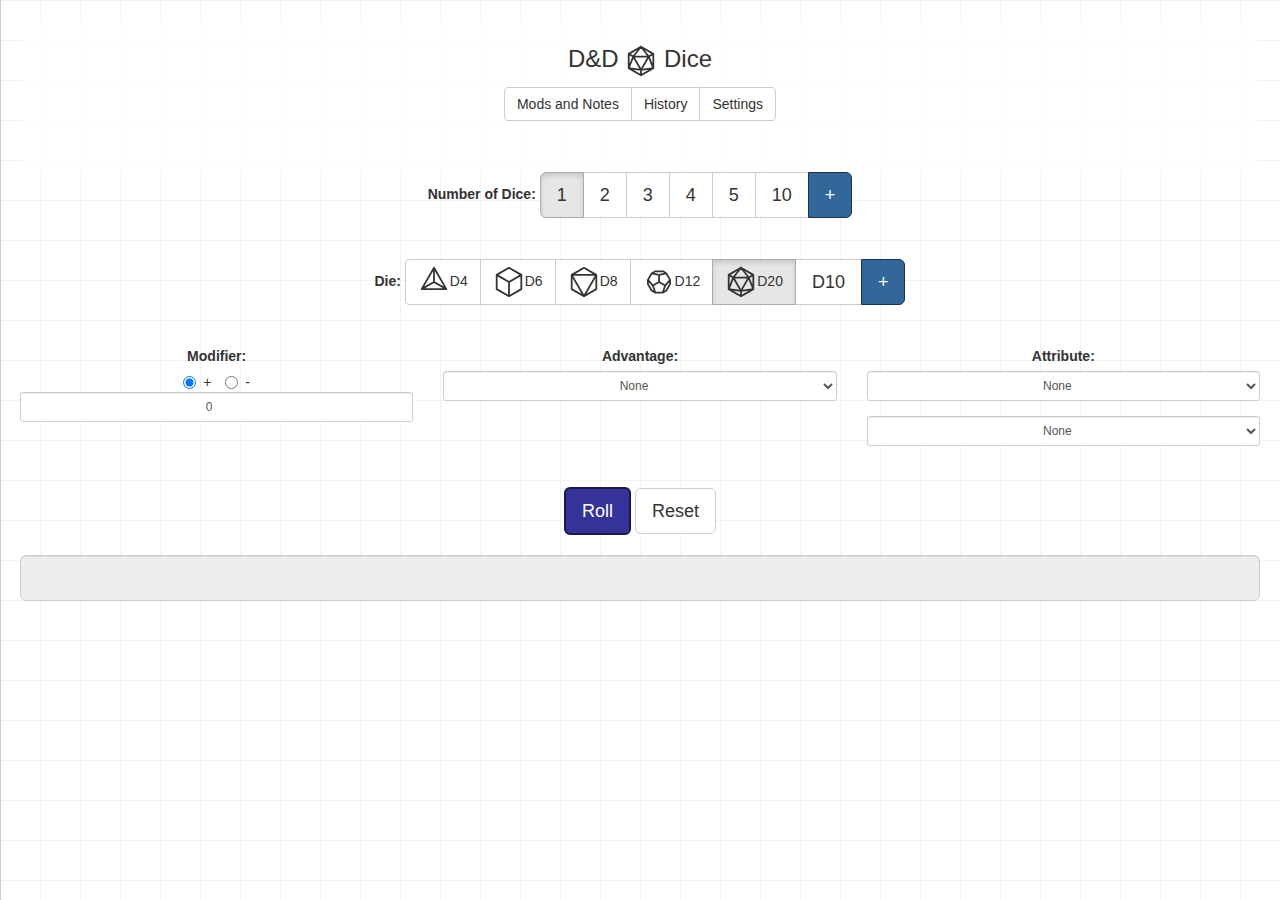
<file: index.html>
<!DOCTYPE html>
<html lang="en">
<head>

	<meta name="viewport" content="width=device-width, initial-scale=1">
	<meta charset="utf-8">
	<meta name="title=" content="D&D Dice Roller">
	<meta name="robots" content="index, follow">
	<meta name="description" content="Use D&D Dice Roller to easily roll any number any dice, with modifiers and more">
	<meta name="keywords" content="dnd, d&d, dnd dice, dnd roller, dnd dice roller, d&d dice, d&d roller, d&d dice roller, dungeons and dragons, dice, die, roller, roll, dice roller, die roller">

	<meta name="theme-color" content="#339">
	<meta name="msapplication-navbutton-color" content="#339">
	<meta name="apple-mobile-web-app-status-bar-style" content="#339">
	<link rel="manifest" href="manifest.webmanifest">

	<link rel="stylesheet" href="https://maxcdn.bootstrapcdn.com/bootstrap/3.3.7/css/bootstrap.min.css">
	<script src="https://ajax.googleapis.com/ajax/libs/jquery/3.3.1/jquery.min.js"></script>
	<script src="https://maxcdn.bootstrapcdn.com/bootstrap/3.3.7/js/bootstrap.min.js"></script>
	<link rel="stylesheet" href="https://use.fontawesome.com/releases/v5.1.1/css/all.css" integrity="sha384-O8whS3fhG2OnA5Kas0Y9l3cfpmYjapjI0E4theH4iuMD+pLhbf6JI0jIMfYcK3yZ" crossorigin="anonymous">

	<link rel="stylesheet" type="text/css" href="styles/common.css">
	<link rel="stylesheet" type="text/css" href="styles/dice-styles.css">
	<link rel="stylesheet" type="text/css" href="styles/side-nav.css">
	<link id="nightTheme" rel="stylesheet" type="text/css" href="">

	<script src="scripts/common.js"></script>
	<script src="scripts/dice-scripts.js"></script>
	<script src="scripts/console.js"></script>

	<script>
	//https://codelabs.developers.google.com/codelabs/add-to-home-screen/#5
	if('serviceWorker' in navigator) {
		navigator.serviceWorker.register('service-worker.js')
			.then(function(reg){
				console.log("Service worker successfully registered");
		}).catch(function(err) {
				console.log("Service worker registration failed: ", err);
		});
	} 
	</script>

	<link rel="icon" href="img/d20.png" type="image/png">

	<title>D&D Dice Roller</title>

	<!-- sharethis -->
	<script type='text/javascript' src='//platform-api.sharethis.com/js/sharethis.js#property=5b864aad7b4f100011fe46e7&product=inline-share-buttons' async='async'></script>

</head>
<body>

<div class="sticky-top">
	<button id="menuButton" onclick="openNav()"><i class="fas fa-bars"></i></button>
	<div id="sideNav">
		<a href="#" class="closebtn" onclick="closeNav()">&times;</a>
		<a class="nav-red" href="char.html"><img src="img/d6-white.svg" width="32px"> Character Roller</a>
		<a class="nav-green" href="spell.html"><img src="img/d8-white.svg" width="32px"> Spell Searcher</a>
		<!-- <a href="init.html">Initiative Tracker</a> -->
	</div>

	<h3 class="text-center">D&D <img id="titleImg" src="img/d20.svg" width="32px"> Dice</h3>

	<div class="btn-group">
		<button class="btn btn-default" data-toggle="modal" data-target="#modModal">
			Mods and Notes <i class="fas fa-pencil-alt"></i>
		</button>
		<button class="btn btn-default" data-toggle="modal" data-target="#historyModal">
			History <i class="fas fa-history"></i>
		</button>
		<button class="btn btn-default" data-toggle="modal" data-target="#settingModal">
			Settings <i class="fas fa-cog"></i>
		</button>
	</div>

	<hr>
</div>

	<div class="modal fade" id="modModal">
		<div class="modal-dialog">
			<div class="modal-content">
				<div class="modal-header">
					<button type="button" class="close" data-dismiss="modal">&times;</button>
					<h4 class="modal-title">Mods and Notes <i class="fas fa-pencil-alt"></i></h4>
				</div>
				<div class="modal-body">
					<p><b>Modifiers:</b></p>
					<div class="input-group">
						<input id="str" class="form-control input-sm" type="number" value="0" min="-99" max="99" maxlength="3">
						<p class="input-group-addon">Str</p>
						<input id="dex" class="form-control input-sm" type="number" value="0" min="-99" max="99" maxlength="3">
						<p class="input-group-addon">Dex</p>
						<input id="con" class="form-control input-sm" type="number" value="0" min="-99" max="99" maxlength="3">
						<p class="input-group-addon">Con</p>
					</div>
					<div class="input-group">
						<input id="int" class="form-control input-sm" type="number" value="0" min="-99" max="99" maxlength="3">
						<p class="input-group-addon">Int</p>
						<input id="wis" class="form-control input-sm" type="number" value="0" min="-99" max="99" maxlength="3">
						<p class="input-group-addon">Wis</p>
						<input id="cha" class="form-control input-sm" type="number" value="0" min="-99" max="99" maxlength="3">
						<p class="input-group-addon">Cha</p>
					</div>
					<br>
					<div class="input-group">
						<input id="prf" class="form-control input-sm" type="number" value="0" min="-99" max="99" maxlength="3">
						<p class="input-group-addon">Proficiency</p>
						<input id="spl" class="form-control input-sm" type="number" value="0" min="-99" max="99" maxlength="3">
						<p class="input-group-addon">Spell Atk</p>
						<input id="itv" class="form-control input-sm" type="number" value="0" min="-99" max="99" maxlength="3">
						<p class="input-group-addon">Initiative</p>
					</div>
					<br>
					<div class="btn-group">
						<button id="clearMods" class="btn btn-default">
							Clear Modifiers <i class="fas fa-eraser"></i>
						</button>
						<button id="downloadMods" class="btn btn-default">
							Download Modifiers <i class="fas fa-download"></i>
						</button>
						<a id="downloadModsLink" class="hidden" download="modifiers.txt"></a>
						<button id="uploadMods" class="btn btn-default">
							Upload Modifiers <i class="fas fa-upload"></i>
						</button>
						<input id="fileInput" class="hidden" type="file" accept=".txt">
					</div>
					<hr>
					<div class="form-group">
						<label for="notes">Notes:</label>
						<textarea class="form-control" rows="5" id="notes"></textarea>
					</div>
					<div class="btn-group">
						<button id="clearNotes" class="btn btn-default">
							Clear Notes <i class="fas fa-eraser"></i>
						</button>
						<button id="downloadNotes" class="btn btn-default">
							Download Notes <i class="fas fa-download"></i>
						</button>
						<a id="downloadNotesLink" class="hidden" download="notes.txt"></a>
					</div>
				</div>
			</div>
		</div>
	</div>
	
	<div class="modal fade" id="historyModal">
		<div class="modal-dialog">
			<div class="modal-content">
				<div class="modal-header">
					<button type="button" class="close" data-dismiss="modal">&times;</button>
					<h4 class="modal-title">History <i class="fas fa-history"></i></h4>
				</div>
				<div class="modal-body">
					<textarea id="historyText" class="form-control" rows="10"></textarea>
					<br>
					<p>You've rolled <span id="numDiceRolled">0</span> dice</p>
				</div>
				<div class="modal-footer">
					<div class="btn-group">
						<button id="clearHistory" class="btn btn-default">
							Clear History <i class="fas fa-eraser"></i>
						</button>

						<button id="downloadHistory" class="btn btn-default">
							Download History <i class="fas fa-download"></i>
						</button>
						<a id="downloadHistoryLink" class="hidden" download="history.txt"></a>
					</div>
				</div>
			</div>
		</div>
	</div>
</div>

<div class="modal fade" id="settingModal">
	<div class="modal-dialog">
		<div class="modal-content">
			<div class="modal-header">
				<button type="button" class="close" data-dismiss="modal">&times;</button>
				<h4 class="modal-title">Settings <i class="fas fa-cog"></i></h4>
			</div>
			<div class="modal-body">
				<button onclick="toggleFullscreen()" class="btn btn-default">
					Fullscreen <i class="fas fa-arrows-alt"></i>
				</button>
				<button id="nightButton" class="btn btn-default">
					Night Theme <i class="fas fa-moon"></i>
				</button>
				<button id="consoleButton" class="btn btn-default">
					Roll Console <i class="fas fa-terminal"></i>
				</button>
				<br><br>
				<button id="speakButton" class="btn btn-default">
					Speak Roll Results <i class="fas fa-volume-up"></i>
				</button>

			</div>
			<div class="modal-footer">
				<div class="btn-group">
					<button title="Contact us at contact@rgbstudios.org" onclick="window.open('mailto:contact@rgbstudios.org','_blank');" class="btn btn-default">
						Contact <i class="fas fa-envelope"></i>
					</button>
					<button id="copyUrl" class="btn btn-default" title="Copy link to website">
						Copy <i class="fas fa-copy"></i>
					</button>
					<button title="Donate on PayPal" onclick="window.open('https://www.paypal.me/RGBStudios','_blank');" class="btn btn-default">
						Donate <i class="fas fa-donate"></i>
					</button>
				</div>
				<br><br>
				<p>Consider checking out my <a href="https://justingolden.me/map-generator/" target="_blank">map generator</a></p>
				<p>V.0.0.3</p>
			</div>
		</div>
	</div>
</div>
</div>

<div class="modal fade" id="numDiceModal">
	<div class="modal-dialog">
		<div class="modal-content">
			<div class="modal-header">
				<button type="button" class="close" data-dismiss="modal">&times;</button>
				<h4 class="modal-title">Number of Dice <i class="fas fa-dice"></i></h4>
			</div>
			<div class="modal-body">
				<input id="numDiceModalInput" class="form-control input-lg" type="number" min="6" value="10" max="999" maxlength="3">
				<br>
				<button id="numDiceSubmit" class="btn btn-default">Submit</button>
				<br><br>
			</div>
		</div>
	</div>
</div>

<div class="modal fade" id="diceSidesModal">
	<div class="modal-dialog">
		<div class="modal-content">
			<div class="modal-header">
				<button type="button" class="close" data-dismiss="modal">&times;</button>
				<h4 class="modal-title">Dice Sides <i class="fas fa-dice"></i></h4>
			</div>
			<div class="modal-body">
				<div class="input-group">
					<p class="input-group-addon">D</p>
					<input id="diceSidesModalInput" class="form-control input-lg" type="number" min="2" value="10" max="999" maxlength="3">
				</div>
				<br>
				<button id="diceSidesSubmit" class="btn btn-default">Submit</button>
				<br><br>
			</div>
		</div>
	</div>
</div>

<div id="consoleDiv" class="input-group">
	<input id="consoleInput" type="text" class="form-control" placeholder="Type a command to roll...">
	<span class="input-group-btn">
		<button id="consoleRollButton" class="btn btn-default" type="button">Roll <i class="fas fa-dice"></i></button>
	</span>
</div>

<label>Number of Dice: </label>
<div id="numDiceDiv" class="btn-group">
	<buton class="btn active btn-default btn-lg">1</buton>
	<buton class="btn btn-default btn-lg">2</buton>
	<buton class="btn btn-default btn-lg">3</buton>
	<buton class="btn btn-default btn-lg">4</buton>
	<buton class="btn btn-default btn-lg">5</buton>
	<buton id="numDiceButtonCustom" class="btn btn-default btn-lg">10</buton>
	<buton id="numDiceButtonPlus" class="btn btn-info btn-lg" data-toggle="modal" data-target="#numDiceModal">+</buton>
</div>
<hr>

<label>Die: </label>
<div id="diceSidesDiv" class="btn-group">
	<buton class="btn btn-default btn-md"><img src="img/d4.svg" class="die-img">D4</buton>
	<buton class="btn btn-default btn-md"><img src="img/d6.svg" class="die-img">D6</buton>
	<buton class="btn btn-default btn-md"><img src="img/d8.svg" class="die-img">D8</buton>
	<buton class="btn btn-default btn-md"><img src="img/d12.svg" class="die-img">D12</buton>
	<buton class="btn active btn-default btn-md"><img src="img/d20.svg" class="die-img">D20</buton>
	<buton id="diceSidesButtonCustom" class="btn btn-default btn-lg">D10</buton>
	<buton id="diceSidesButtonPlus" class="btn btn-info btn-lg" data-toggle="modal" data-target="#diceSidesModal">+</buton>
</div>
<hr>

<div class="row">
	<div class="col-sm-12 col-md-4">
		<label>Modifier:</label>
		<form>
			<label class="radio-inline"><input checked type="radio" name="plusMinusRadio" value="+">+</label>
			<label class="radio-inline"><input type="radio" name="plusMinusRadio" value="-">-</label>
		</form>
		<input id="modifierInput" class="form-control input-sm" type="number" value="0" min="0" max="999" maxlength="3">
	</div>
	<div class="col-sm-6 col-md-4">
		<label>Advantage:</label>
		<select id="advantageSelect" class="form-control input-sm">
			<option value="0">None</option>
			<option value="1">Advantage</option>
			<option value="-1">Disadvantage</option>
		</select>
	</div>
	<div class="col-sm-6 col-md-4">
		<div class="form-group">
			<label>Attribute:</label>
			<select id="attributeSelect1" class="form-control input-sm">
				<option value="non">None</option>
				<option value="str">Str</option>
				<option value="dex">Dex</option>
				<option value="con">Con</option>
				<option value="int">Int</option>
				<option value="wis">Wis</option>
				<option value="cha">Cha</option>
			</select>
		</div>
		<select id="attributeSelect2" class="form-control input-sm">
			<option value="non">None</option>
			<option value="prf">Proficiency</option>
			<option value="exp">Expertise</option>
			<option value="spl">Spell Atk</option>
			<option value="itv">Initiative</option>
		</select>
	</div>
</div>

<hr>

<button id="rollButton" class="btn btn-primary btn-lg">Roll <i class="fas fa-dice"></i></button>
<button id="resetButton" class="btn btn-default btn-lg">Reset <i class="fas fa-sync-alt"></i></button>
<br><br>
<input disabled id="output" class="form-control input-lg" type="text" value="">
<br>

<div class="sharethis-inline-share-buttons"></div>

<!-- Global site tag (gtag.js) - Google Analytics -->
<script async src="https://www.googletagmanager.com/gtag/js?id=UA-104632692-3"></script>
<script>
window.dataLayer = window.dataLayer || [];
function gtag(){dataLayer.push(arguments);}
gtag('js', new Date());

gtag('config', 'UA-104632692-3');
</script>

</body>
</html>
</file>
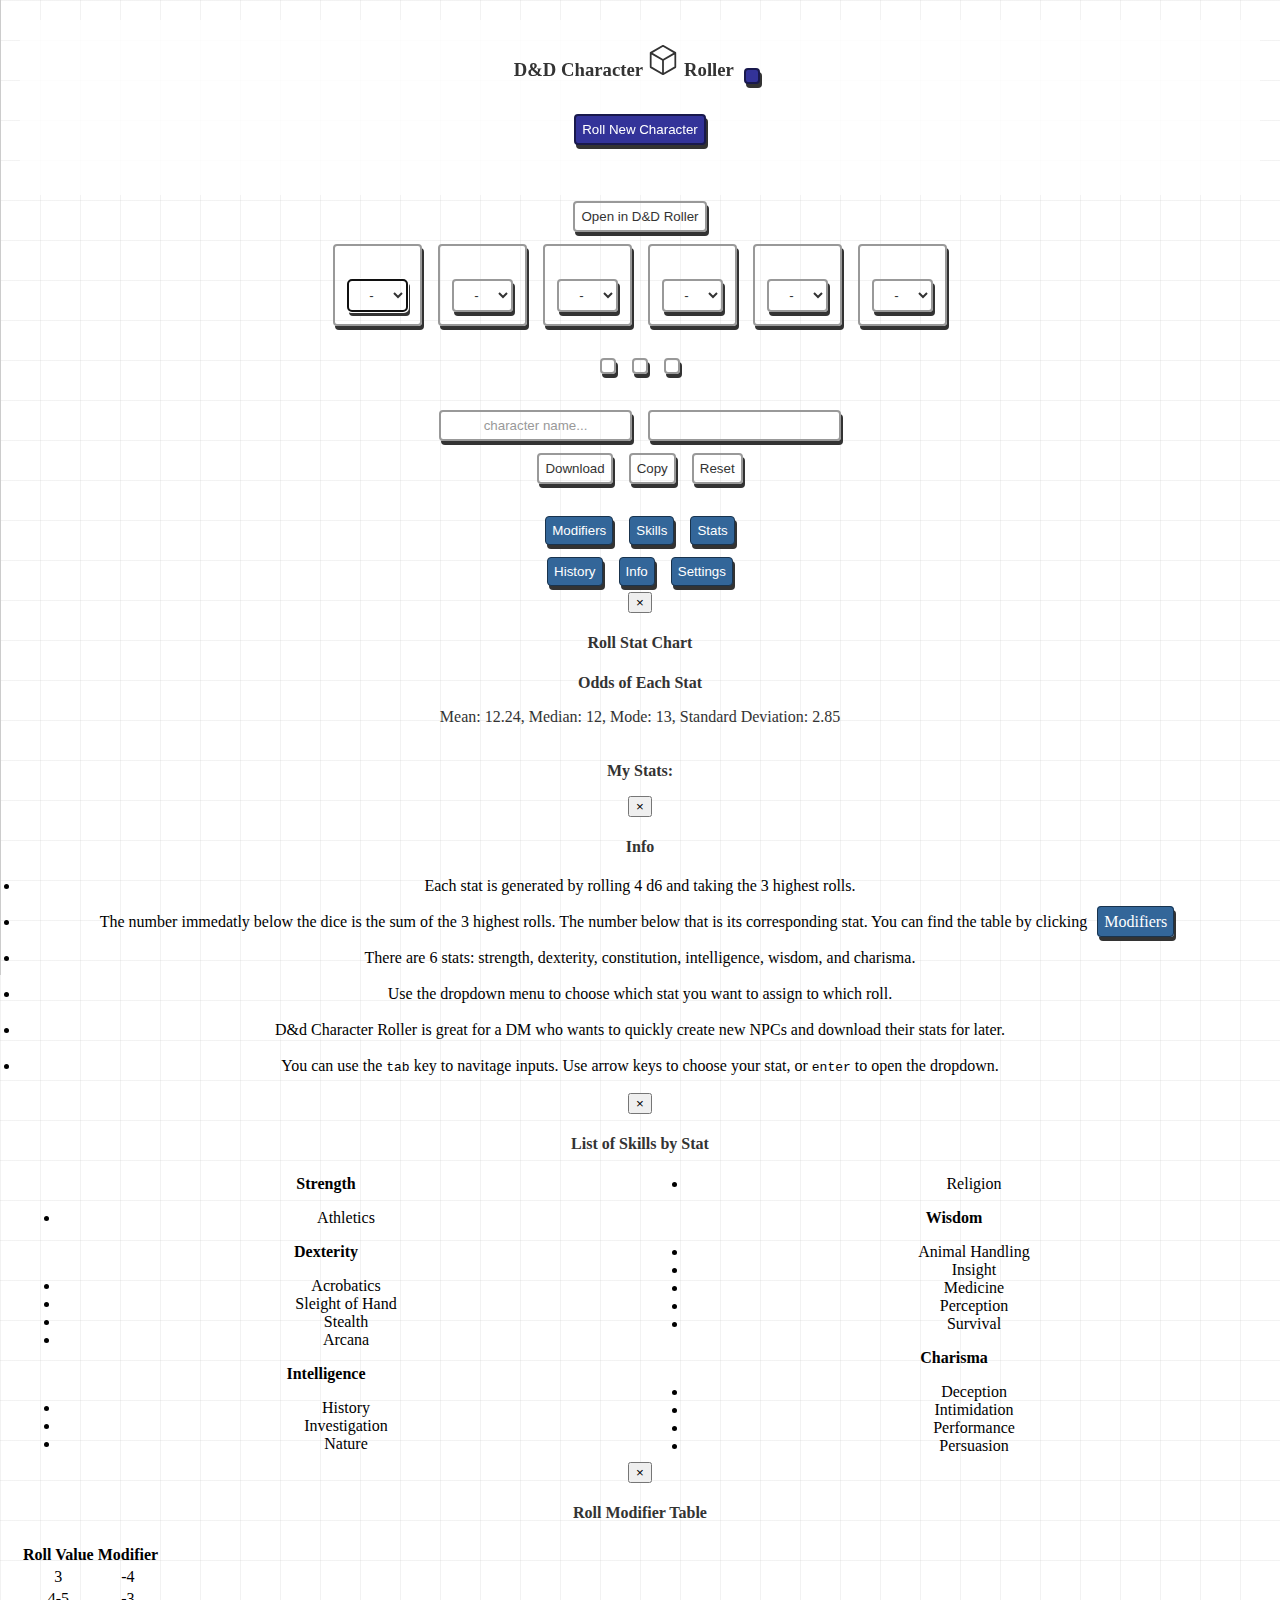
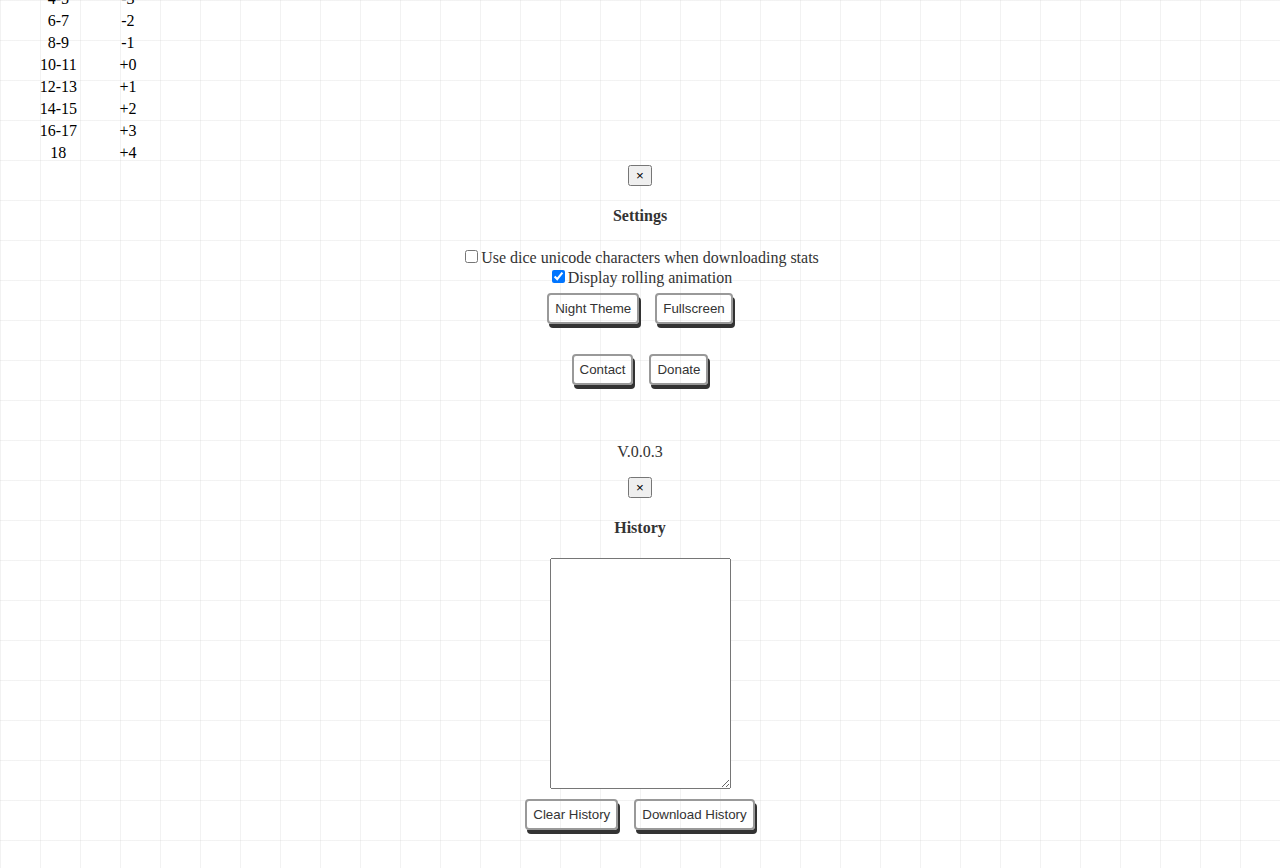
<file: char.html>
<!DOCTYPE html>
<html lang="en">
<head>

	<meta name="viewport" content="width=device-width, initial-scale=1">
	<meta charset="utf-8">
	<meta name="title=" content="D&D Character Roller">
	<meta name="robots" content="index, follow">
	<meta name="description" content="Use D&D Character Roller to easily roll stats for a new D&D character, complete with graphs, download, and more">
	<meta name="keywords" content="dnd, d&d, character, d&d character, dnd character, character roller, character stat, stat roller, character generator, dungeons and dragons, dice, die, roller, roll, dice roller, die roller">

	<meta name="theme-color" content="#339">
	<meta name="msapplication-navbutton-color" content="#339">
	<meta name="apple-mobile-web-app-status-bar-style" content="#339">
	<link rel="manifest" href="manifest.webmanifest">

	<link rel="stylesheet" href="https://maxcdn.bootstrapcdn.com/bootstrap/3.4.1/css/bootstrap.min.css">
	<script src="https://ajax.googleapis.com/ajax/libs/jquery/3.3.1/jquery.min.js"></script>
	<script src="https://maxcdn.bootstrapcdn.com/bootstrap/3.4.1/js/bootstrap.min.js"></script>
	<link rel="stylesheet" href="https://use.fontawesome.com/releases/v5.1.1/css/all.css" integrity="sha384-O8whS3fhG2OnA5Kas0Y9l3cfpmYjapjI0E4theH4iuMD+pLhbf6JI0jIMfYcK3yZ" crossorigin="anonymous">

	<link rel="stylesheet" type="text/css" href="styles/common.css">
	<link rel="stylesheet" type="text/css" href="styles/char-styles.css">
	<link rel="stylesheet" type="text/css" href="styles/side-nav.css">
	<link id="nightTheme" rel="stylesheet" type="text/css" href="">

	<link rel="icon" href="img/d6.png" type="image/png">

	<title>D&D Character Roller</title>

	<!-- google charts -->
	<script type="text/javascript" src="https://www.gstatic.com/charts/loader.js"></script> 

	<script src="scripts/common.js"></script>
	<script src="scripts/char-scripts.js"></script>
	<script src="scripts/chart.js"></script>

	<script>
	//https://codelabs.developers.google.com/codelabs/add-to-home-screen/#5
	if('serviceWorker' in navigator) {
		navigator.serviceWorker.register('service-worker.js')
			.then(function(reg){
				console.log("Service worker successfully registered");
		}).catch(function(err) {
				console.log("Service worker registration failed: ", err);
		});
	}
	</script>

</head>
<body>

<div class="sticky-top">
	<button id="menuButton" onclick="openNav()"><i class="fas fa-bars"></i></button>
	<div id="sideNav">
		<a href="#" class="closebtn" onclick="closeNav()">&times;</a>
		<a class="nav-blue" href="index.html"><img src="img/d20-white.svg" width="32px"> Dice Roller</a>
		<a class="nav-green" href="spell.html"><img src="img/d8-white.svg" width="32px"> Spell Searcher</a>
		<!-- <a href="init.html">Initiative Tracker</a> -->
	</div>

	<h3 class="text-center">D&D Character <img id="titleImg" src="img/d6.svg" width="32px"> Roller
	<button id="copyLinkButton" title="copy link to rolls" class="btn btn-primary"><i class="fas fa-copy"></i></button>
	</h3>

	<button id="genButton" class="btn btn-lg btn-primary">Roll New Character <i class="fas fa-dice"></i> </button>
	<h4 id="numChars"></h4>
	<hr>
</div>

<div id="givenRollsAlert" class="alert alert-info alert-dismissible" role="alert">
<button type="button" class="close" data-dismiss="alert" aria-label="Close"><span aria-hidden="true">&times;</span></button>
<span id="givenRollsAlertSpan"></span>
</div>

<button id="openButton" class="btn"> <i class="fas fa-external-link-alt"></i> Open in D&D Roller</button>

<div class="row">
	<div class="statDiv">
		<h2 id="stat1rolls" class="statRolls"></h2><h4 id="stat1"></h4>
		<select autofocus="autofocus" id="stat1Mod" class="statMod"> <option value=" - ">-</option> <option value="Str">Str</option> <option value="Dex">Dex</option> <option value="Con">Con</option> <option value="Int">Int</option> <option value="Wis">Wis</option> <option value="Cha">Cha</option> </select>
	</div>
	<div class="statDiv">
		<h2 id="stat2rolls" class="statRolls"></h2><h4 id="stat2"></h4>
		<select id="stat2Mod" class="statMod"> <option value=" - ">-</option> <option value="Str">Str</option> <option value="Dex">Dex</option> <option value="Con">Con</option> <option value="Int">Int</option> <option value="Wis">Wis</option> <option value="Cha">Cha</option> </select>
	</div>
	<div class="statDiv">
		<h2 id="stat3rolls" class="statRolls"></h2><h4 id="stat3"></h4>
		<select id="stat3Mod" class="statMod"> <option value=" - ">-</option> <option value="Str">Str</option> <option value="Dex">Dex</option> <option value="Con">Con</option> <option value="Int">Int</option> <option value="Wis">Wis</option> <option value="Cha">Cha</option> </select>
	</div>
	<div class="statDiv">
		<h2 id="stat4rolls" class="statRolls"></h2><h4 id="stat4"></h4>
		<select id="stat4Mod" class="statMod"> <option value=" - ">-</option> <option value="Str">Str</option> <option value="Dex">Dex</option> <option value="Con">Con</option> <option value="Int">Int</option> <option value="Wis">Wis</option> <option value="Cha">Cha</option> </select>
	</div>
	<div class="statDiv">
		<h2 id="stat5rolls" class="statRolls"></h2><h4 id="stat5"></h4>
		<select id="stat5Mod" class="statMod"> <option value=" - ">-</option> <option value="Str">Str</option> <option value="Dex">Dex</option> <option value="Con">Con</option> <option value="Int">Int</option> <option value="Wis">Wis</option> <option value="Cha">Cha</option> </select>
	</div>
	<div class="statDiv">
		<h2 id="stat6rolls" class="statRolls"></h2><h4 id="stat6"></h4>
		<select id="stat6Mod" class="statMod"> <option value=" - ">-</option> <option value="Str">Str</option> <option value="Dex">Dex</option> <option value="Con">Con</option> <option value="Int">Int</option> <option value="Wis">Wis</option> <option value="Cha">Cha</option> </select>
	</div>
</div>
<hr>

<div id="statsInfo" class="statDiv"></div>
<div id="statsInfoAvg" class="statDiv"></div>
<div id="statsInfoStdDev" class="statDiv"></div>
<hr>

<input id="nameInput" maxlength="50" placeholder="character name..." type="text" />
<input id="numbersInput" onclick="this.setSelectionRange(0, this.value.length)" type="text" />
<div class="btn-group">
	<a id="downloadLink" class="hidden" target="_blank" download="stats.txt"></a>
	<button id="download" title="Download stats as txt file" class="btn"> <i class="fas fa-download"></i> Download</button>
	<button id="copyButton" title="Copy stats" class="btn"> <i class="fas fa-copy"></i> Copy</button>
	<button id="resetStat" title="Reset stat selections" class="btn"> <i class="fas fa-sync-alt"></i> Reset</button>
</div>
<hr>

<div class="row">
	<div class="col-md-4 col-md-offset-2">
		<button title="Roll modifier table" class="btn btn-info" data-toggle="modal" data-target="#tableModal"><i class="fas fa-table"></i> Modifiers</button>
		<button title="List of skills by stat" class="btn btn-info" data-toggle="modal" data-target="#listModal"><i class="fas fa-list"></i> Skills</button>
		<button title="Roll stat chart" class="btn btn-info" data-toggle="modal" data-target="#chartModal"><i class="fas fa-chart-bar"></i> Stats</button>
	</div>
	<div class="col-md-4">
		<button title="History of rolled characters" class="btn btn-info" data-toggle="modal" data-target="#historyModal"><i class="fas fa-history"></i> History</button>
		<button title="Info" class="btn btn-info" data-toggle="modal" data-target="#infoModal"><i class="fas fa-info-circle"></i> Info</button>
		<button title="Settings" class="btn btn-info" data-toggle="modal" data-target="#settingsModal"><i class="fas fa-cog"></i> Settings</button>
	</div>
</div>

<div class="modal fade" id="chartModal">
	<div class="modal-dialog modal-lg">
		<div class="modal-content">
			<div class="modal-header">
				<button type="button" class="close" data-dismiss="modal">&times;</button>
				<h4 class="modal-title">Roll Stat Chart <i class="fas fa-chart-bar"></i></h4>
			</div>
			<div class="modal-body">
				<p><b>Odds of Each Stat</b></p>
				<p>Mean: 12.24, Median: 12, Mode: 13, Standard Deviation: 2.85</p>
				<div id="barchart"></div>
				<hr>
				<p><b>My Stats:</b></p>
				<div id="my-rolls-barchart"></div>
			</div>
		</div>
	</div>
</div>

<div class="modal fade" id="infoModal">
	<div class="modal-dialog modal-lg">
		<div class="modal-content">
			<div class="modal-header">
				<button type="button" class="close" data-dismiss="modal">&times;</button>
				<h4 class="modal-title">Info <i class="fas fa-info-circle"></i></h4>
			</div>
			<div class="modal-body">
				<!-- TODO: list more features -->
				<li>Each stat is generated by rolling 4 d6 and taking the 3 highest rolls.</li><br>
				<li>The number immedatly below the dice is the sum of the 3 highest rolls. The number below that is its corresponding stat. You can find the table by clicking <buton id="tableModalButton" class="btn btn-info" data-toggle="modal" data-target="#tableModal"><i class="fas fa-table"></i> Modifiers</buton> </li><br>
				<li>There are 6 stats: strength, dexterity, constitution, intelligence, wisdom, and charisma.</li><br>
				<li>Use the dropdown menu to choose which stat you want to assign to which roll.</li><br>
				<li>D&d Character Roller is great for a DM who wants to quickly create new NPCs and download their stats for later.</li><br>
				<li>You can use the <kbd>tab</kbd> key to navitage inputs. Use arrow keys to choose your stat, or <kbd>enter</kbd> to open the dropdown.</li><br>
			</div>
		</div>
	</div>
</div>

<div class="modal fade" id="listModal">
	<div class="modal-dialog modal-lg">
		<div class="modal-content">
			<div class="modal-header">
				<button type="button" class="close" data-dismiss="modal">&times;</button>
				<h4 class="modal-title">List of Skills by Stat <i class="fas fa-list"></i></h4>
			</div>
			<div class="modal-body">
				<div id="skillsList">
					<b>Strength</b><ul class="list-group">
						<li class="list-group-item">Athletics</li>
					</ul><b>Dexterity</b><ul class="list-group">
						<li class="list-group-item">Acrobatics</li>
						<li class="list-group-item">Sleight of Hand</li>
						<li class="list-group-item">Stealth</li>
						<li class="list-group-item">Arcana</li>
					</ul><b>Intelligence</b><ul class="list-group">
						<li class="list-group-item">History</li>
						<li class="list-group-item">Investigation</li>
						<li class="list-group-item">Nature</li>
						<li class="list-group-item">Religion</li>
					</ul><b>Wisdom</b><ul class="list-group">
						<li class="list-group-item">Animal Handling</li>
						<li class="list-group-item">Insight</li>
						<li class="list-group-item">Medicine</li>
						<li class="list-group-item">Perception</li>
						<li class="list-group-item">Survival</li>
					</ul><b>Charisma</b><ul class="list-group">
						<li class="list-group-item">Deception</li>
						<li class="list-group-item">Intimidation</li>
						<li class="list-group-item">Performance</li>
						<li class="list-group-item">Persuasion</li>
					</ul>
				</div>
			</div>
		</div>
	</div>
</div>

<div class="modal fade" id="tableModal">
	<div class="modal-dialog modal-lg">
		<div class="modal-content">
			<div class="modal-header">
				<button type="button" class="close" data-dismiss="modal">&times;</button>
				<h4 class="modal-title">Roll Modifier Table <i class="fas fa-table"></i></h4>
			</div>
			<div class="modal-body">
				<table class="table table-bordered table-sm">
				<tr>
					<th>Roll Value</th>
					<th>Modifier</th>
				</tr><tr>
					<td>3</td>
					<td>-4</td>
				</tr><tr>
					<td>4-5</td>
					<td>-3</td>
				</tr><tr>
					<td>6-7</td>
					<td>-2</td>
				</tr><tr>
					<td>8-9</td>
					<td>-1</td>
				</tr><tr>
					<td>10-11</td>
					<td>+0</td>
				</tr><tr>
					<td>12-13</td>
					<td>+1</td>
				</tr><tr>
					<td>14-15</td>
					<td>+2</td>
				</tr><tr>
					<td>16-17</td>
					<td>+3</td>
				</tr><tr>
					<td>18</td>
					<td>+4</td>
				</tr>
				</table>
			</div>
		</div>
	</div>
</div>

<div class="modal fade" id="settingsModal">
	<div class="modal-dialog modal-lg">
		<div class="modal-content">
			<div class="modal-header">
				<button type="button" class="close" data-dismiss="modal">&times;</button>
				<h4 class="modal-title">Settings <i class="fas fa-cog"></i></h4>
			</div>
			<div class="modal-body">

<!-- 				<div class="custom-control custom-checkbox">
					<input id="enableUnicodeCheckbox" type="checkbox" class="custom-control-input">
					<label class="custom-control-label" for="enableUnicodeCheckbox">Use dice unicode characters when downloading stats</label>
				</div>
				<div class="custom-control custom-checkbox">
					<input checked id="displayRollingCheckbox" type="checkbox" class="custom-control-input">
					<label class="custom-control-label" for="displayRollingCheckbox">Display rolling animation</label>
				</div> -->

				<label><input id="enableUnicodeCheckbox" type="checkbox">Use dice unicode characters when downloading stats</label><br>
				<label><input checked id="displayRollingCheckbox" type="checkbox">Display rolling animation</label>
				
				<br>
				<button id="nightButton" title="Night mode" class="btn"> Night Theme <i class="fas fa-moon"></i> </button>
				<button id="fullscreen" title="Fullscreen" class="btn"> Fullscreen <i class="fas fa-arrows-alt"></i> </button>

				<br><br>
<!-- 				<button id="speakButton" class="btn">
					Speak Roll Results <i class="fas fa-volume-up"></i>
				</button> -->

			</div>
			<div class="modal-footer">
				<div class="btn-group">
					<button title="Contact us at contact@rgbstudios.org" onclick="window.open('mailto:contact@rgbstudios.org','_blank');" class="btn">
						Contact <i class="fas fa-envelope"></i>
					</button>
<!-- 					<button id="copyUrl" class="btn" title="Copy link to website">
						Copy <i class="fas fa-copy"></i>
					</button> -->
					<button title="Donate on PayPal" onclick="window.open('https://www.paypal.me/RGBStudios','_blank');" class="btn">
						Donate <i class="fas fa-donate"></i>
					</button>
				</div>
				<br><br><p>V.0.0.3</p>

			</div>
		</div>
	</div>
</div>

<div class="modal fade" id="historyModal">
	<div class="modal-dialog">
		<div class="modal-content">
			<div class="modal-header">
				<button type="button" class="close" data-dismiss="modal">&times;</button>
				<h4 class="modal-title">History <i class="fas fa-history"></i></h4>
			</div>
			<div class="modal-body">
				<textarea id="historyText" class="form-control" rows="15"></textarea>
			</div>
			<div class="modal-footer">
				<div class="btn-group">
					<button id="clearHistory" class="btn">
						Clear History <i class="fas fa-eraser"></i>
					</button>
					<button id="downloadHistory" class="btn">
						Download History <i class="fas fa-download"></i>
					</button>
					<a id="downloadHistoryLink" class="hidden" target="_blank" download="history.txt"></a>
				</div>
			</div>
		</div>
	</div>
</div>

<hr>

<div class="sharethis-inline-share-buttons"></div>

<!-- Global site tag (gtag.js) - Google Analytics -->
<script async src="https://www.googletagmanager.com/gtag/js?id=UA-104632692-3"></script>
<script>
window.dataLayer = window.dataLayer || [];
function gtag(){dataLayer.push(arguments);}
gtag('js', new Date());

gtag('config', 'UA-104632692-3');
</script>

<!-- sharethis -->
<script type='text/javascript' src='//platform-api.sharethis.com/js/sharethis.js#property=5b864aad7b4f100011fe46e7&product=inline-share-buttons' async='async'></script>

</body>
</html>
</file>
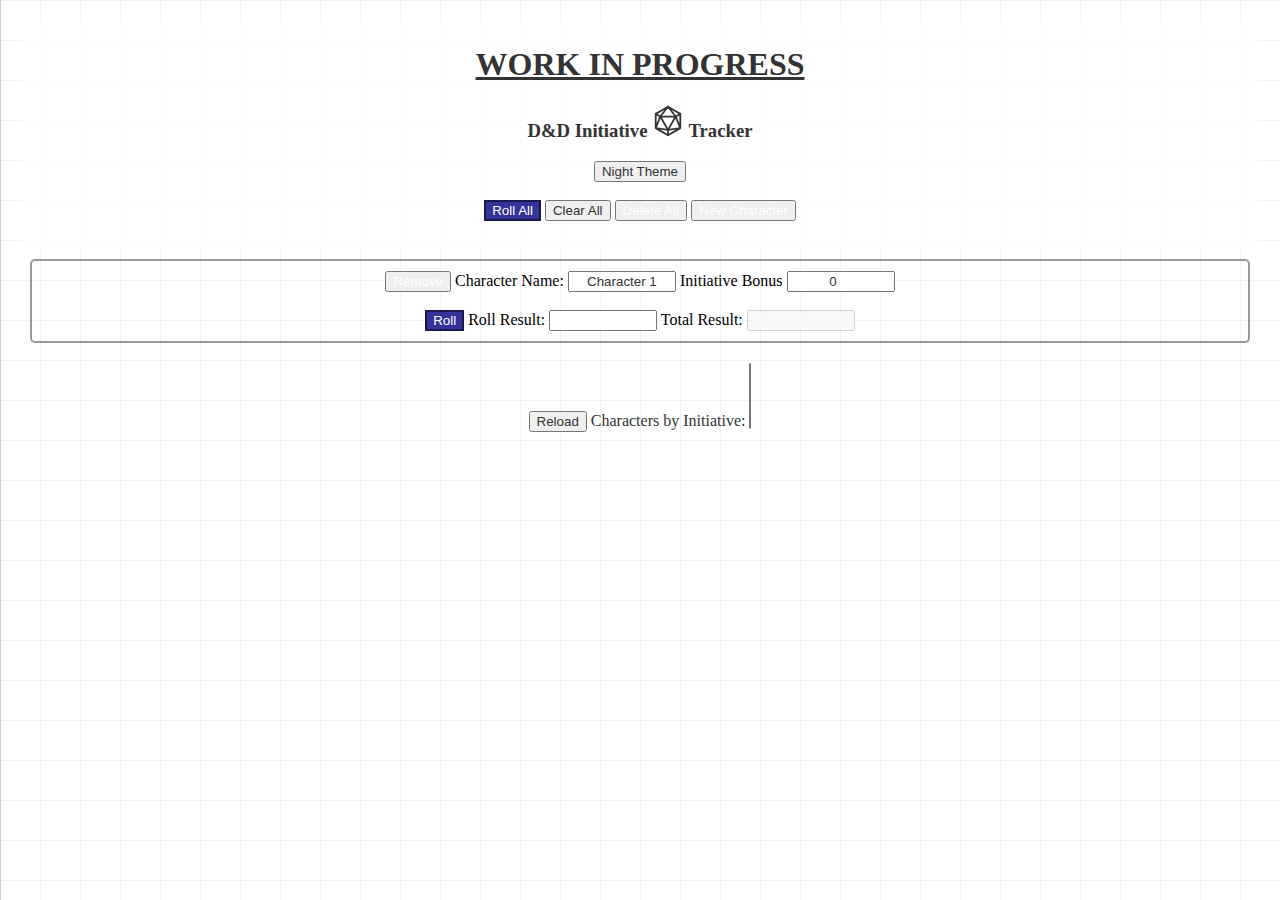
<file: init.html>
<!DOCTYPE html>
<html lang="en">
<head>

	<meta name="viewport" content="width=device-width, initial-scale=1">
	<meta charset="utf-8">
	<meta name="title=" content="D&D Initiative Tracker">
	<meta name="robots" content="index, follow">
	<meta name="description" content="Use D&D Initiative Tracker to easily track initative for D&D games">
	<meta name="keywords" content="dnd, d&d, initiative, tracker, initiative tracer, d&d initiative, dnd initiative">

	<meta name="theme-color" content="#339">
	<meta name="msapplication-navbutton-color" content="#339">
	<meta name="apple-mobile-web-app-status-bar-style" content="#339">
	<link rel="manifest" href="manifest.webmanifest">

	<link rel="stylesheet" href="https://maxcdn.bootstrapcdn.com/bootstrap/3.3.7/css/bootstrap.min.css">
	<script src="https://ajax.googleapis.com/ajax/libs/jquery/3.3.1/jquery.min.js"></script>
	<script src="https://maxcdn.bootstrapcdn.com/bootstrap/3.3.7/js/bootstrap.min.js"></script>
	<link rel="stylesheet" href="https://use.fontawesome.com/releases/v5.1.1/css/all.css" integrity="sha384-O8whS3fhG2OnA5Kas0Y9l3cfpmYjapjI0E4theH4iuMD+pLhbf6JI0jIMfYcK3yZ" crossorigin="anonymous">

	<link rel="stylesheet" type="text/css" href="styles/common.css">
	<link rel="stylesheet" type="text/css" href="styles/init-styles.css">
	<link rel="stylesheet" type="text/css" href="styles/side-nav.css">
	<link id="nightTheme" rel="stylesheet" type="text/css" href="">

	<script>
	//https://codelabs.developers.google.com/codelabs/add-to-home-screen/#5
	if('serviceWorker' in navigator) {
		navigator.serviceWorker.register('service-worker.js')
			.then(function(reg){
				console.log("Service worker successfully registered");
		}).catch(function(err) {
				console.log("Service worker registration failed: ", err);
		});
	}
	</script>

	<link rel="icon" href="img/d20.png" type="image/png">

	<title>D&D Initiative Tracker</title>

	<script src="scripts/common.js"></script>
	<script src="scripts/init-scripts.js"></script>

	<!-- sharethis -->
	<script type='text/javascript' src='//platform-api.sharethis.com/js/sharethis.js#property=5b864aad7b4f100011fe46e7&product=inline-share-buttons' async='async'></script>

</head>
<body>


<div class="sticky-top">

<button id="menuButton" onclick="openNav()"><i class="fas fa-bars"></i></button>
<div id="sideNav">
	<a href="#" class="closebtn" onclick="closeNav()">&times;</a>
	<a href="index.html"><img src="img/d20-white.svg" width="32px"> Dice Roller</a>
	<a href="char.html"><img src="img/d6-white.svg" width="32px"> Character Roller</a>
	<a href="spell.html"><img src="img/d8-white.svg" width="32px"> Spell Searcher</a>

</div>

<!-- TODO: remove -->
<h1 class="text-danger"><u>WORK IN PROGRESS</u></h1>

<h3 class="text-center">D&D Initiative <img id="titleImg" src="img/d20.svg" width="32px"> Tracker</h3>

<button id="nightButton" class="btn btn-default">
	Night Theme <i class="fas fa-moon"></i>
</button>

<br><br>

<button id="rollAllButton" title="Roll all charcters" class="btn btn-sm btn-primary"><i class="fas fa-dice"></i> Roll All</button>
<button id="clearAllButton" title="Clear all roll results and total results" class="btn btn-sm btn-default"><i class="fas fa-eraser"></i> Clear All</button>
<button id="deleteAllButton" title="Delete all Characters" class="btn btn-sm btn-danger"><i class="fas fa-trash"></i> Delete All</button>
<button id="newCharButton" title="Create new charcter" class="btn btn-sm btn-success"><i class="fas fa-plus"></i> New Character</button>
<hr>
</div>

<div id="charsDiv">
	<div class="charDiv">
		<button onclick="$(this).parent().remove();" class="btn btn-sm btn-danger delete-char-button"><i class="fas fa-times"></i> Remove</button>
		Character Name: <input type="text" class="form-control input-sm char-name-input" value="Character 1">
		Initiative Bonus <input type="number" class="form-control input-sm init-bonus-input" value="0">
		<br><br>
		<button onclick="rollChar($(this) )" class="btn btn-sm btn-primary roll-char-button"><i class="fas fa-dice"></i> Roll</button>
		Roll Result: <input type="number" class="form-control input-sm roll-result-output" value="">
		Total Result: <input disabled type="number" class="form-control input-sm total-result-output" value="">
	</div>
</div>

<hr>
<div class="form-group">
	<label for="resultSelect"><button id="reloadResultsButton" class="btn btn-sm btn-default"><i class="fas fa-sync-alt"></i> Reload</button> Characters by Initiative:</label>
	<select multiple class="form-control" id="resultSelect"></select>
</div>

<div class="sharethis-inline-share-buttons"></div>

<!-- Global site tag (gtag.js) - Google Analytics -->
<script async src="https://www.googletagmanager.com/gtag/js?id=UA-104632692-3"></script>
<script>
window.dataLayer = window.dataLayer || [];
function gtag(){dataLayer.push(arguments);}
gtag('js', new Date());

gtag('config', 'UA-104632692-3');
</script>

</body>
</html>
</file>
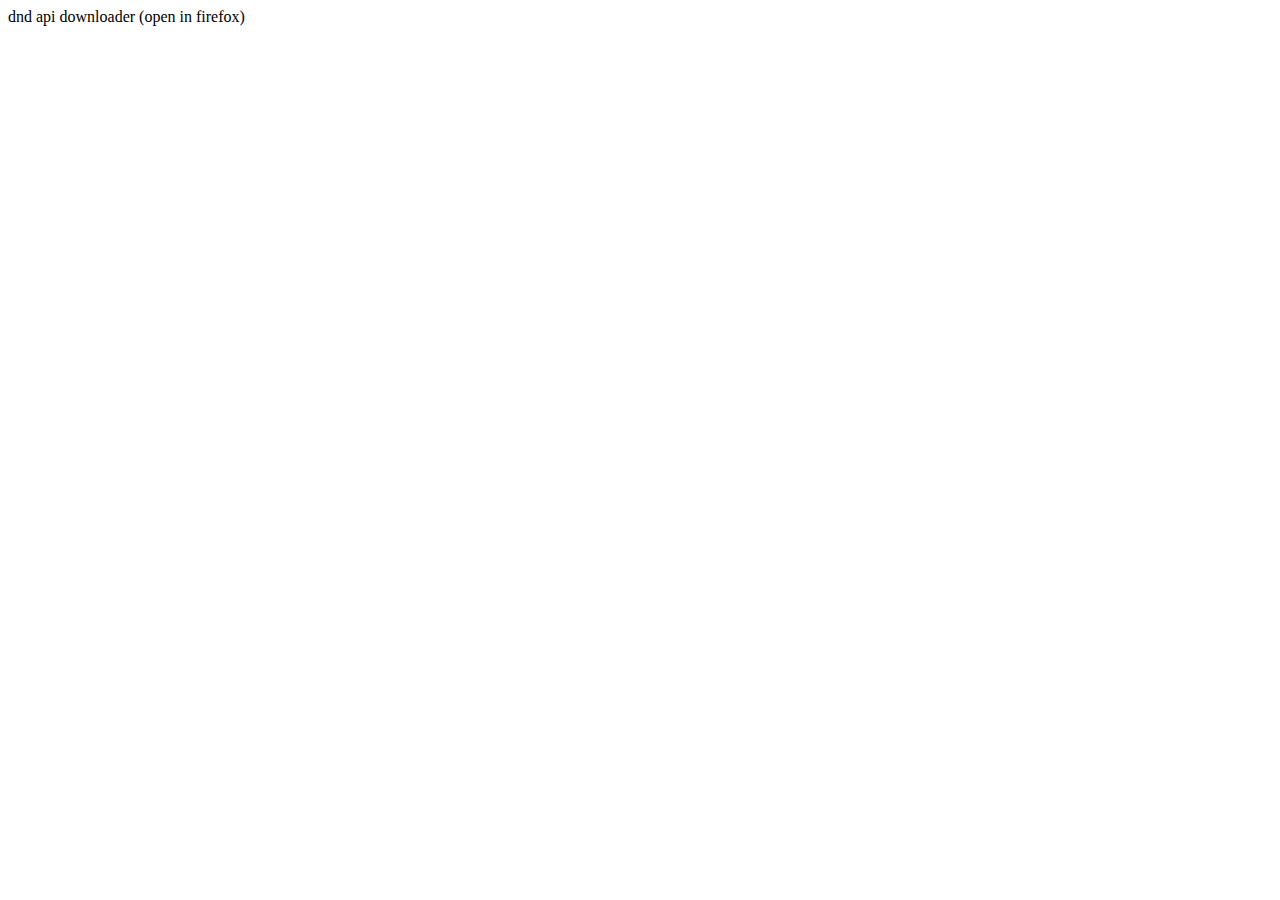
<file: spell-donwloader.html>
<!DOCTYPE html>
<html>
<head>
<script src="https://ajax.googleapis.com/ajax/libs/jquery/3.3.1/jquery.min.js"></script>
</head>
<body>

dnd api downloader (open in firefox)

<a id="downloadAnchorElem" style="display:none"></a>

<script type="text/javascript">
//https://stackoverflow.com/questions/19721439/download-json-object-as-a-file-from-browser
function downloadObjectAsJson(exportObj, exportName){
	var dataStr = "data:text/json;charset=utf-8," + encodeURIComponent(JSON.stringify(exportObj));
	var downloadAnchorNode = document.createElement('a');
	downloadAnchorNode.setAttribute("href",     dataStr);
	downloadAnchorNode.setAttribute("download", exportName + ".json");
	document.body.appendChild(downloadAnchorNode); // required for firefox
	downloadAnchorNode.click();
	downloadAnchorNode.remove();
}


for(let i=1; i<=319; i++) {
	$.ajax({
		url: 'http://www.dnd5eapi.co/api/spells/' + i,
		dataType: 'json',
		method: 'GET',
		success: function(data){
			downloadObjectAsJson(data, i);
		},
		error: function(e){
			console.warn('Error retrieving data');
			console.warn(e);
		}
	});
}
</script>
</body>
</html>
</file>
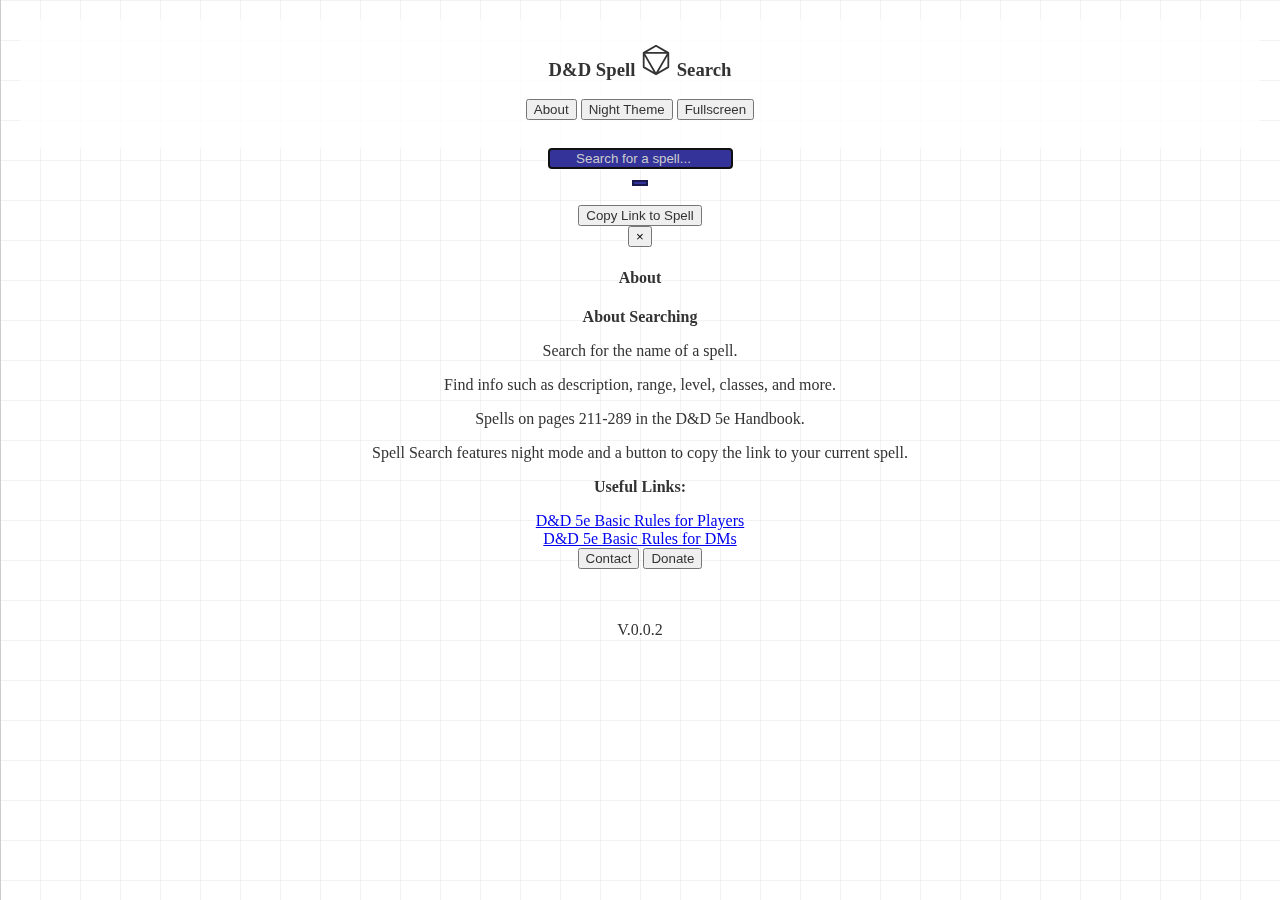
<file: spell.html>
<!DOCTYPE html>
<html lang="en">
<head>

<title>Spell Searcher</title>
<meta charset="utf-8">
<meta name="title=" content="Spell Searcher">
<meta name="robots" content="index, follow">
<meta name="viewport" content="width=device-width, initial-scale=1">
<meta name="description" content="Search for D&D spells and find description, range, class, level, and more">
<meta name="keywords" content="dnd, d&d, dnd spell, d&d spell, dnd5e, spell, spellbook, spell, searcher">

<link rel="icon" href="img/d8.png" type="image/png">
<meta id="theme1" name="theme-color" content="#339">
<meta id="theme2" name="msapplication-navbutton-color" content="#339">
<meta id="theme3" name="apple-mobile-web-app-status-bar-style" content="#339">
<link rel="manifest" href="manifest.webmanifest">

<link rel="stylesheet" href="https://maxcdn.bootstrapcdn.com/bootstrap/3.3.7/css/bootstrap.min.css">
<script src="https://ajax.googleapis.com/ajax/libs/jquery/3.3.1/jquery.min.js"></script>
<script src="https://maxcdn.bootstrapcdn.com/bootstrap/3.3.7/js/bootstrap.min.js"></script>
<link rel="stylesheet" href="https://use.fontawesome.com/releases/v5.1.1/css/all.css" integrity="sha384-O8whS3fhG2OnA5Kas0Y9l3cfpmYjapjI0E4theH4iuMD+pLhbf6JI0jIMfYcK3yZ" crossorigin="anonymous">

<link rel="stylesheet" type="text/css" href="styles/common.css">
<link rel="stylesheet" href="styles/spell-styles.css">
<link rel="stylesheet" type="text/css" href="styles/side-nav.css">
<link id="nightTheme" rel="stylesheet" type="text/css" href="">

<script src="scripts/typeahead.js/typeahead.jquery.min.js"></script>

<script src="scripts/common.js"></script>
<script src="scripts/spell-scripts.js"></script>

	<script>
	//https://codelabs.developers.google.com/codelabs/add-to-home-screen/#5
	if('serviceWorker' in navigator) {
		navigator.serviceWorker.register('service-worker.js')
			.then(function(reg){
				console.log("Service worker successfully registered");
		}).catch(function(err) {
				console.log("Service worker registration failed: ", err);
		});
	}
	</script>

<!-- sharethis -->
<script type='text/javascript' src='//platform-api.sharethis.com/js/sharethis.js#property=5b864aad7b4f100011fe46e7&product=inline-share-buttons' async='async'></script>

</head>
<body>

<div class="sticky-top">

	<button id="menuButton" onclick="openNav()"><i class="fas fa-bars"></i></button>
	<div id="sideNav">
		<a href="#" class="closebtn" onclick="closeNav()">&times;</a>
		<a class="nav-blue" href="index.html"><img src="img/d20-white.svg" width="32px"> Dice Roller</a>
		<a class="nav-red" href="char.html"><img src="img/d6-white.svg" width="32px"> Character Roller</a>
		<!-- <a href="init.html">Initiative Tracker</a> -->
	</div>

	<h3 class="text-center">D&D Spell <img id="titleImg" src="img/d8.svg" width="32px"> Search</h3>

	<div class="btn-group">
		<button class="btn btn-default" data-toggle="modal" data-target="#infoModal">
			About <i class="fas fa-info-circle"></i>
		</button>
		<button id="nightButton" class="btn btn-default">Night Theme <i class="fas fa-moon"></i></button>
		<button onclick="toggleFullscreen()" class="btn btn-default">
			Fullscreen <i class="fas fa-arrows-alt"></i>
		</button>
<!-- 		<button onclick="copyUrl()" class="btn btn-default">
			Copy Link to Spell <i class="fas fa-copy"></i>
		</button> -->
	</div>

	<hr>

</div>

<div class="input-group">
	<input autofocus id="input" onclick="this.select();" type="search" class="typeahead form-control bg-primary text-light input-lg" placeholder="Search for a spell..." aria-label="Search" aria-describedby="basic-addon" autocomplete="off" autocorrect="off" autocapitalize="off" spellcheck="false">
	<div class="input-group-btn">
		<button id="search" title="Click to search" type="button" class="btn btn-primary btn-lg" type="submit">
			<i class="fas fa-search"></i>
		</button>
	</div>
</div>

<br>

<button onclick="copyUrl()" class="btn btn-default">
	Copy Link to Spell <i class="fas fa-copy"></i>
</button>

<div id="results" style="text-align: left !important;"></div>

<!-- Modals -->
<div class="modal fade" id="infoModal">
	<div class="modal-dialog modal-lg">
		<div class="modal-content">
			<div class="modal-header">
				<button type="button" class="close" data-dismiss="modal">&times;</button>
				<h4 class="modal-title"><i class="fas fa-info-circle"></i> About</h4>
			</div>
			<div class="modal-body">
				<p><b>About Searching</b></p>
				<p>Search for the name of a spell.</p>
				<p>Find info such as description, range, level, classes, and more.</p>
				<p>Spells on pages 211-289 in the D&D 5e Handbook.</p>
				<p>Spell Search features night mode and a button to copy the link to your current spell.</p>
				<p><b>Useful Links:</b></p>
				<a href="http://media.wizards.com/2014/downloads/dnd/PlayerDnDBasicRules_v0.2_PrintFriendly.pdf" target="_blank">D&D 5e Basic Rules for Players</a><br>
				<a href="http://media.wizards.com/2014/downloads/dnd/DMBasicRulesv.0.3_PrinterFriendly.pdf" target="_blank">D&D 5e Basic Rules for DMs</a>
			</div>
			<div class="modal-footer">
				<div class="btn-group">
					<button title="Contact us at contact@rgbstudios.org" onclick="window.open('mailto:contact@rgbstudios.org','_blank');" class="btn btn-default">
						Contact <i class="fas fa-envelope"></i>
					</button>
					<button title="Donate on PayPal" onclick="window.open('https://www.paypal.me/RGBStudios','_blank');" class="btn btn-default">
						Donate <i class="fas fa-donate"></i>
					</button>
				</div>
				<br><br><p>V.0.0.2</p>
			</div>
		</div>
	</div>
</div>

<div class="sharethis-inline-share-buttons"></div>

<!-- Global site tag (gtag.js) - Google Analytics -->
<script async src="https://www.googletagmanager.com/gtag/js?id=UA-104632692-3"></script>
<script>
window.dataLayer = window.dataLayer || [];
function gtag(){dataLayer.push(arguments);}
gtag('js', new Date());

gtag('config', 'UA-104632692-3');
</script>

</body>
</html>
</file>
<file: styles/common.css>
* {
	text-align: center !important;
}
body {
	margin: 20px;
	margin-top: 0px;
	background-color: #fff;
	background-size: 40px 40px;
	background-image: linear-gradient(to right, rgba(204,204,204,0.25) 1px, transparent 1px), linear-gradient(to bottom, rgba(204,204,204,0.25) 1px, transparent 1px);
}
hr {
	opacity: 0;
}
	
h1,h2,h3,h4,h5,h6,p, label, input, .btn, .btn.active, select, option {
	color: #333;
}

img, br {
	-moz-user-select: none;
	-webkit-user-select: none;
	-ms-user-select: none;
	user-select: none;
	-webkit-user-drag: none;
	user-drag: none;
	-webkit-touch-callout: none;
}
::-moz-selection {
	background: #b3b3e6;
	color: #fff;
}
::selection {
	background: #b3b3e6;
	color: #fff;
}

.btn-primary, .bg-primary {
	background-color: #339 !important;
	color: #fff;
	border: 2px solid #19194d;
}
.btn-primary:hover, .btn-primary:active, .btn-primary:focus, .bg-primary:hover {
	background-color: #66c !important;
	color: #fff !important;
	border: 2px solid #339 !important;
}
.btn-info {
	background-color: #369;
	color: #fff;
	border: 1px solid #19334d;
}
.btn-info:hover, .btn-info:active, .btn-info:focus, .alert-info {
	background-color: #69c !important;
	color: #fff !important;
	border: 1px solid #369 !important;
}

.btn-danger, .btn-warning, .btn-success, .alert .close  {
	color: #fff;
}

#titleImg:hover {
	-webkit-animation:spin 1.5s ease-in-out 1;
	-moz-animation:spin 1.5s ease-in-out 1;
	animation:spin 1.5s ease-in-out 1;
}

@-moz-keyframes spin { 100% { -moz-transform: rotate(360deg); } }
@-webkit-keyframes spin { 100% { -webkit-transform: rotate(360deg); } }
@keyframes spin { 100% { -webkit-transform: rotate(360deg); transform:rotate(360deg); } }

/*sharethis*/
.st-btn {
	background-color: #666 !important;
}

.hidden{
	display: none !important;
	text-decoration: none !important;
	width: 0px !important;
	padding: 0px !important;
	margin: 0px !important;
}

.btn:not(.no-animate) i {
	transition: all .2s ease-in-out;
}
.btn:not(.no-animate):hover i {
	transform: scale(1.2);
}
.btn:not(.no-animate):hover i.fa-dice, .btn:not(.no-animate):hover i.fa-sync-alt {
	transform: rotate(180deg);
}
.btn:not(.no-animate):hover i.fa-cog  {
	transform: rotate(60deg);
}
.btn:not(.no-animate):hover i.fa-pencil-alt {
	transform: rotate(-90deg);
}
.btn:not(.no-animate):hover i.fa-eraser, .btn:not(.no-animate):hover i.fa-moon, .btn:not(.no-animate):hover i.fa-copy {
	transform: scale(-1,1);
}
.btn:not(.no-animate):hover i.fa-download, .btn:not(.no-animate):hover i.fa-donate {
	transform: translateY(2px);
}
.btn:not(.no-animate):hover i.fa-upload {
	transform: translateY(-2px);
}

/*sticky header*/
.sticky-top {
	position: -webkit-sticky; /* Safari */
	position: sticky;
	margin-top: 20px;
	top: 20px;
	z-index: 101; /* typeahead (.tt-menu) is 100 */
	background-color: rgba(255,255,255,.8);
	padding-bottom: 10px;
	padding-top: 5px;
}

#menuButton {
	padding-left: 5px;
	margin-bottom: -50px;
	text-align: left !important;
	align-content: left !important;
	cursor: pointer;
	font-size: 150%;
}
#menuButton:hover {
	color: #999;
}

input:disabled {
	cursor: text !important;
}
select:disabled {
	cursor: default !important;
}

textarea {
	resize: vertical;
}

.text-red {
	color: #933;
}
.text-green {
	color: #393;
}
.text-blue {
	color: #339;
}
</file>
<file: styles/dice-styles.css>
.die-img {
	width: 32px;
	transition: all .2s ease-in-out;
}
#diceSidesDiv .btn:hover .die-img {
	transform: scale(1.1);
}
#consoleDiv {
	margin: 10px;
}
</file>
<file: styles/side-nav.css>
#sideNav {
    height: 100%;
    width: 0;
    position: fixed;
    top: 0;
    left: 0;
    z-index: 99;
    background-color: rgba(255,255,255,.8);
    overflow-x: hidden;
    padding-top: 75px;
    transition: 0.25s ease-in-out;
    border-right: 1px solid #ccc;
}

#sideNav a {
    padding: 10px;
    text-decoration: none;
    font-size: 20px;
    display: block;
    transition: 0.2s;
}

/*#sideNav .closebtn {
    color: #333;
}
#sideNav .closebtn:hover {
    color: #933;
}*/

#sideNav a:not(.closebtn) {
    margin: 20px;
    color: #fff;
}

#menuButton {
    background-color: transparent !important;
    border: 0px !important;
    box-shadow: none !important;
    position: absolute;
    left: 20px;
}

.fa-bars, .closebtn {
    color: #333;
}
.fa-bars:hover, .closebtn:hover {
    color: #369;
}

#sideNav a:not(.closebtn) {
    background-color: #369;
}
#sideNav a:not(.closebtn):hover {
    background-color: #339;
}

/*a.nav-red {
    background-color: #c66;
}
a.nav-green {
    background-color: #6c6;
}
a.nav-blue {
    background-color: #66c;
}
a.nav-red:hover {
    background-color: #933;
}
a.nav-green:hover {
    background-color: #393;
}
a.nav-blue:hover {
    background-color: #339;
}*/

/*#sideNav a:not(.closebtn):hover {
    background-color: #66c;
}*/

#sideNav .closebtn {
    position: absolute;
    top: 0;
    right: 25px;
    font-size: 40px;
    margin-left: 50px;
}


@media screen and (max-height: 450px) {
/*    #sideNav {padding-top: 15px;}
    #sideNav a {font-size: 18px;}*/
}
</file>
<file: styles/char-styles.css>
.statDiv, select, input:not([type=checkbox]), canvas {
	border-radius: 4px !important;
	padding: 6px;
	margin: 6px;
	border: 2px solid #999;
	box-shadow: 2px 4px 0px #333;
	background-color: transparent;
}
button:not(.close), .btn-info, .btn-primary {
	border-radius: 4px !important;
	padding: 6px;
	margin: 6px;
	box-shadow: 2px 4px 0px #333 !important;
}
button:not(.close):not(.btn-primary):not(.btn-info) {
	border: 2px solid #999;
	background-color: transparent;
}

.statDiv:hover, select:hover, input:not([type=checkbox]):hover, button:not(.close):hover, canvas:hover {
	box-shadow: 4px 6px 0px #333;
}
button:not(.close):active, .btn-info:active, .btn-primary:active {
	transform: translate(2px, 2px);
	box-shadow: 0px 0px 0px #fff !important;
}

select, label, input[type=checkbox] {
	cursor: pointer;
}

.statDiv {
	display: inline-block;
}

hr {
	border-width: 2px;
}
#skillsList {
	text-align:left;
	column-count: 2;
	-webkit-column-count: 2;
	-moz-column-count: 2;
}
#givenRollsAlert {
	display: none;
}

::-webkit-input-placeholder { /* Chrome/Opera/Safari */
	color: #999;
}
::-moz-placeholder { /* Firefox 19+ */
	color: #999;
}
:-ms-input-placeholder { /* IE 10+ */
	color: #999;
}
:-moz-placeholder { /* Firefox 18- */
	color: #999;
}
option:disabled {
	color: #999;
}

@media screen and (min-width: 768px) {
	.statRolls {
		transition: 0.25s;
	}
	.statRolls:hover:not(.rolling) {
		box-shadow: 2px 2px 0px #999;
		font-size: 300%;
		cursor: default;
	}
}
</file>
<file: styles/init-styles.css>
input[type=text], input[type=number] {
	width: 100px;
	display: inline;
}
.charDiv {
	padding: 10px;
	margin: 10px;
	border: 2px solid #999;
	border-radius: 5px;
}
</file>
<file: styles/spell-styles.css>
::placeholder { /* Chrome, Firefox, Opera, Safari 10.1+ */
  color: #ccc !important;
  opacity: 1; /* Firefox */
}
:-ms-input-placeholder { /* Internet Explorer 10-11 */
  color: #ccc !important;
}
::-ms-input-placeholder { /* Microsoft Edge */
  color: #ccc !important;
}

#results {
  text-align: left !important;
}
.spell-name {
	font-size: 150%;
}

/*typeahead*/
.tt-menu {
	margin-left: 0px;
	margin-top: 50px;
}
.tt-suggestion {
	background-color: #339;
	color: #fff;
	padding: 10px;
	cursor: pointer;
}
.tt-highlight {
	padding-top: 2px;
	padding-bottom: 2px;
}
.tt-suggestion:hover, .tt-highlight, .tt-cursor {
	background-color: #66c !important;
}
.twitter-typeahead { 
	/*seriously? fuck twitter. why to you have to force your styles upon my searchbar.
	you're a js library not a css library*/
	display: block !important;
}
</file>
